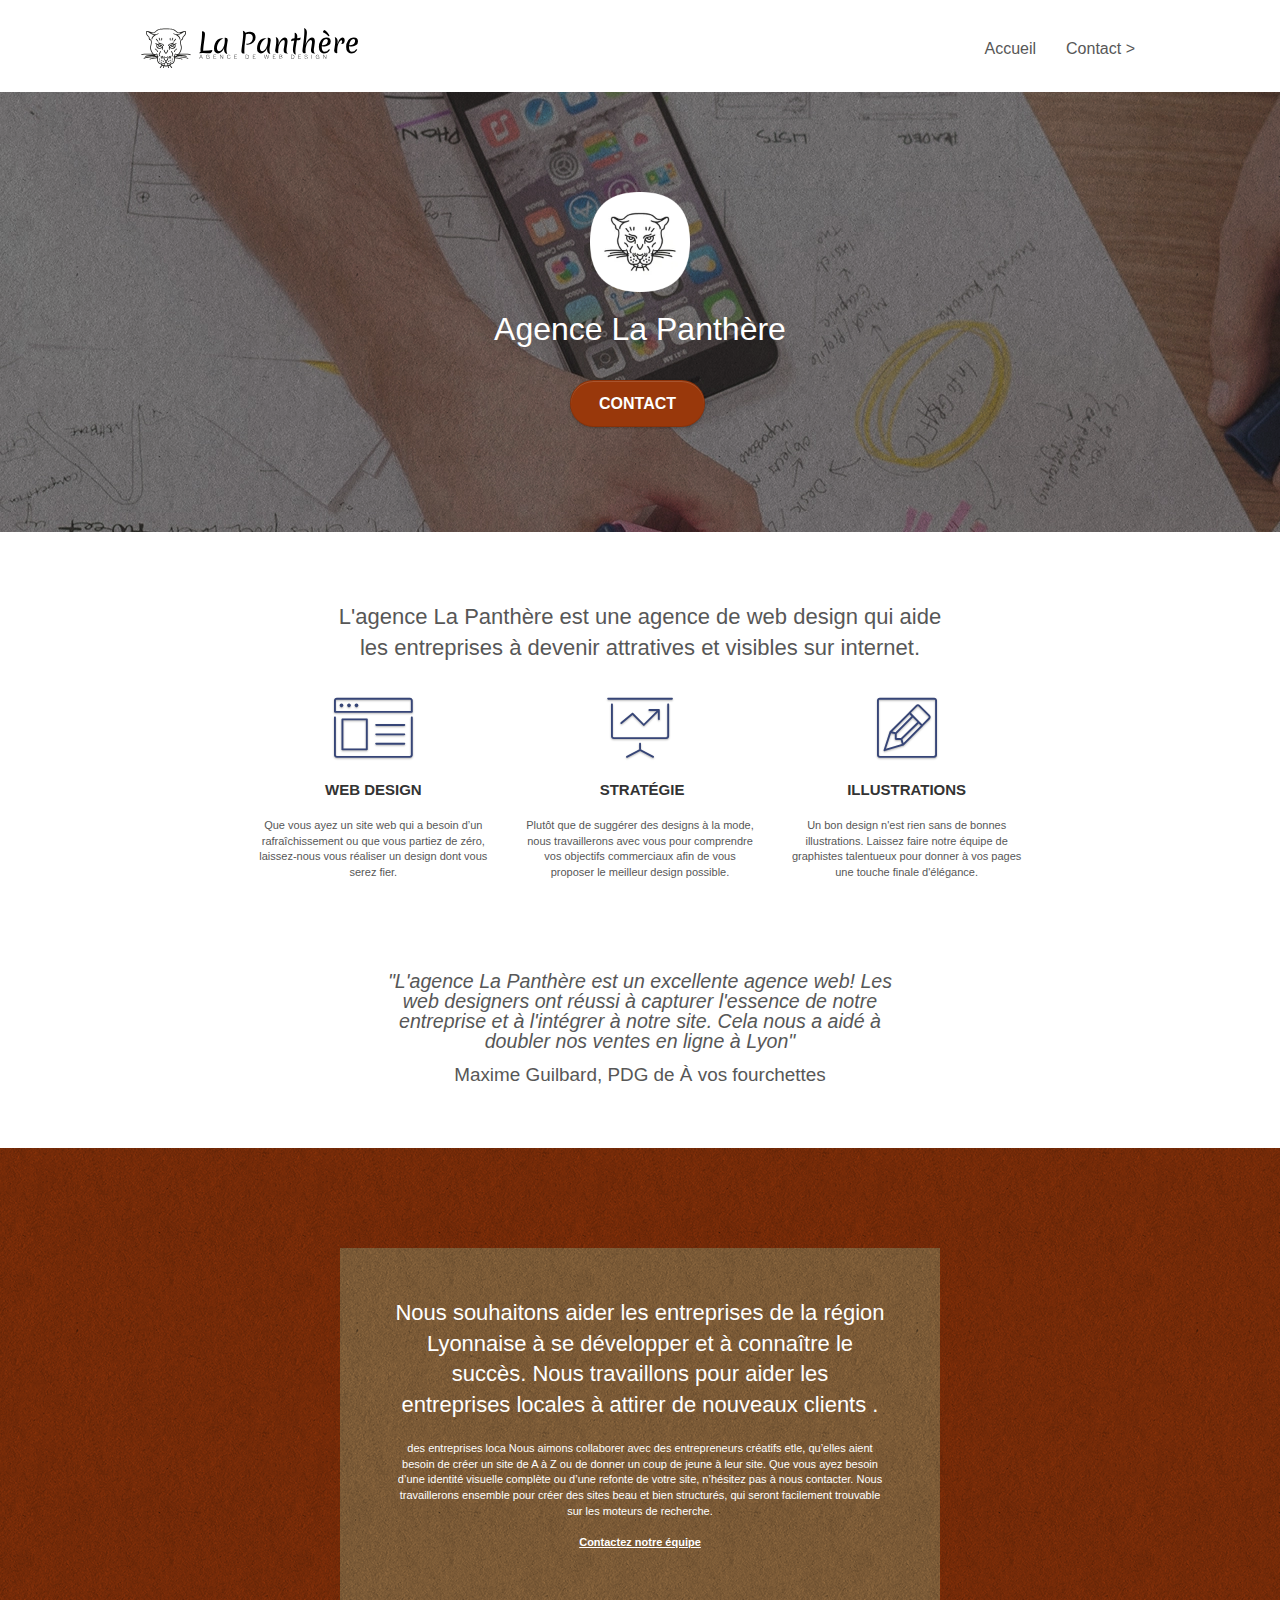
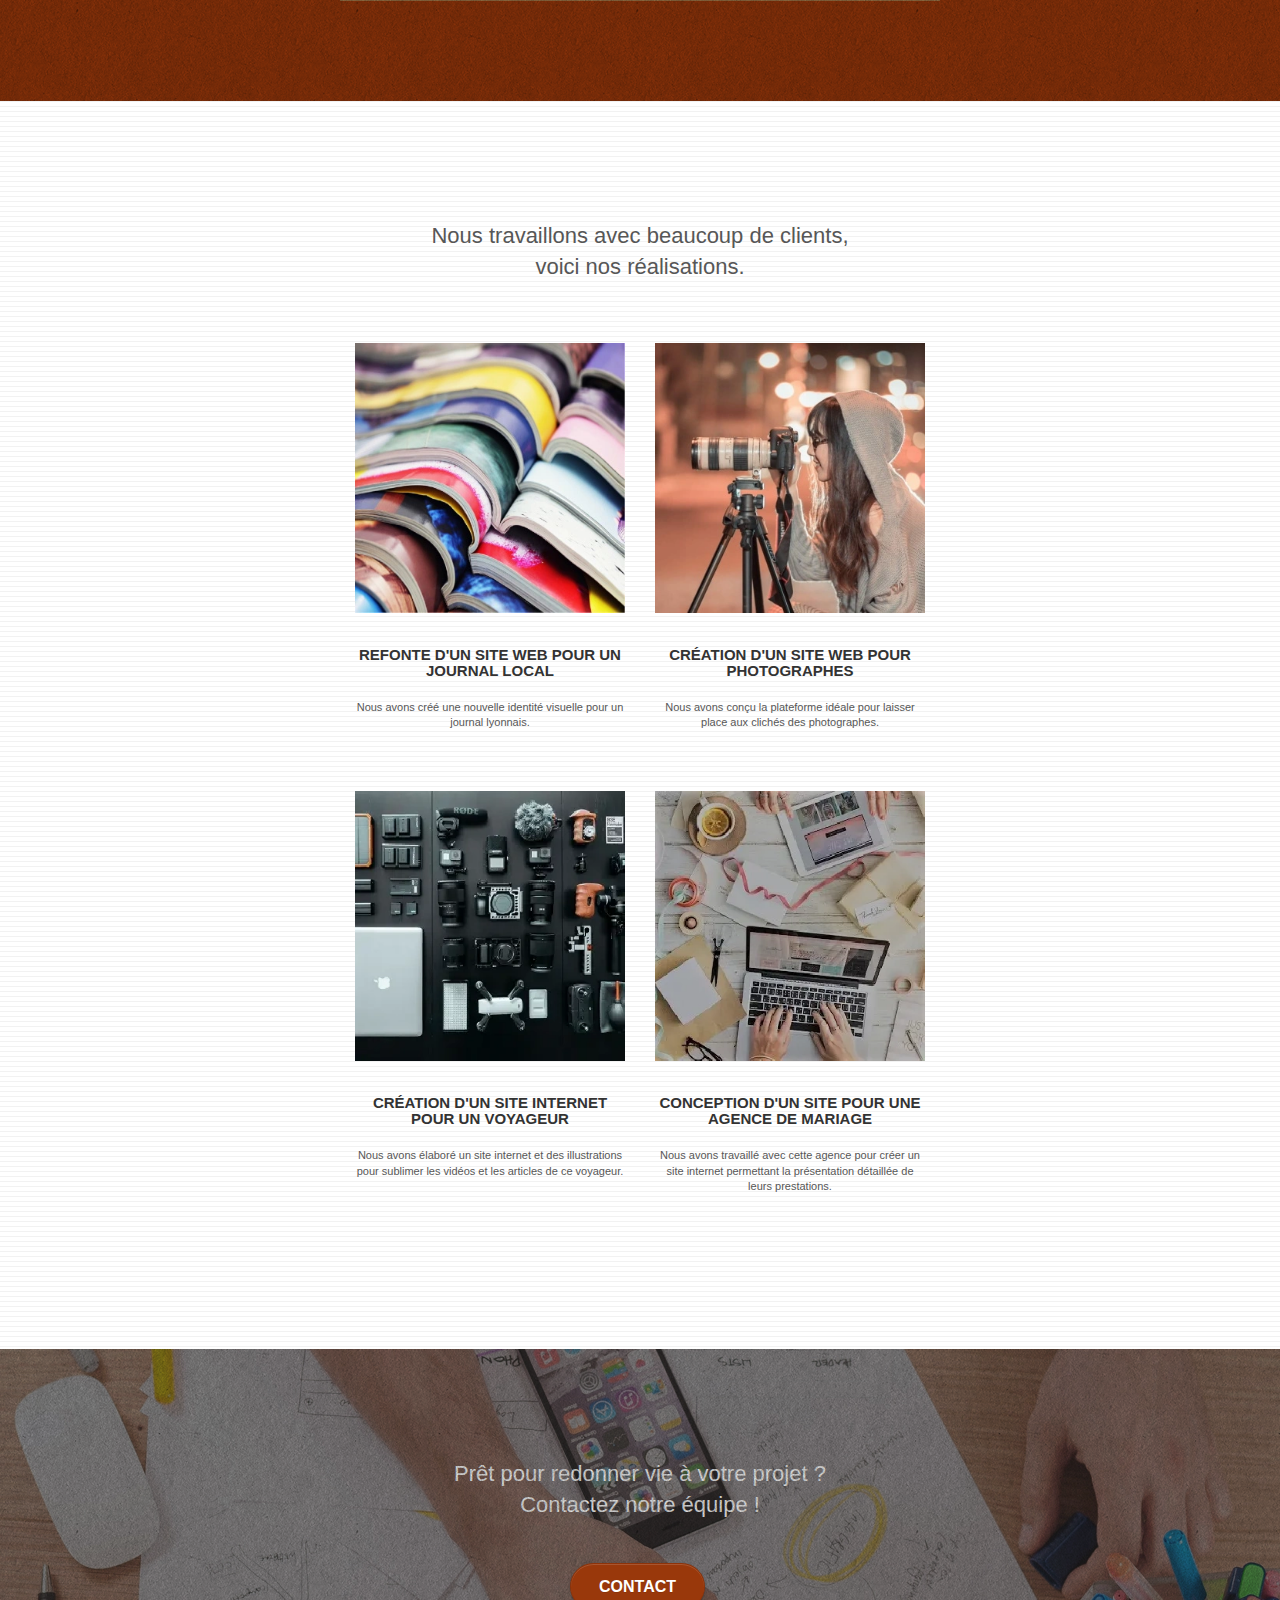
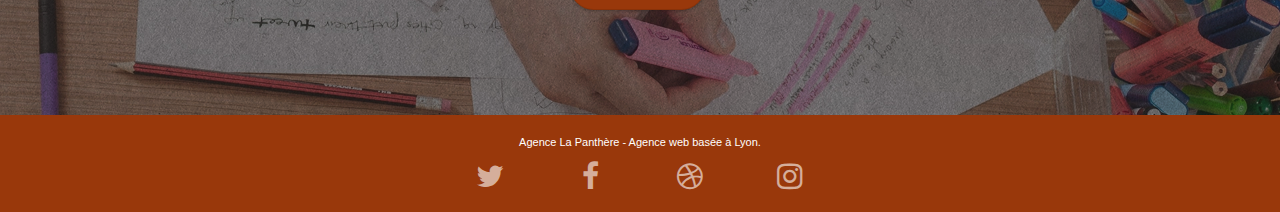
<file: index.html>
<!doctype html>
<html lang="fr">
<head>
    <meta charset="utf-8">
    <meta name="description" content="seo, google, site web, site internet, agence design lyon, agence design, agence design,agence design,agence design,agence design,agence design,agence design,agence design,agence design">
    <meta name="viewport" content="width=device-width, initial-scale=1.0, viewport-fit=cover">
    <link rel="shortcut icon" type="image/png" href="favicon.jpg">
    
	<link rel="stylesheet" type="text/css" href="./css/bootstrap.css">
	<link rel="stylesheet" type="text/css" href="style.min.css">
	<link rel="stylesheet" type="text/css" href="./css/font-awesome.css">
	<link rel="stylesheet" type="text/css" href="./css/et-line.css">
	
    
	<script src="./js/jquery-2.1.0.js" defer></script>
	<script src="./js/blocs.js" defer></script>
	<script src="./js/jquery.touchSwipe.js" defer></script>

    <title>La Panthère - Agence de web design à Lyon</title>

    
<!-- Analytics -->
 
<!-- Analytics END -->
    
</head>
<body>
<!-- Principal conteneur -->
<div class="page-container">
    
<!-- bloc-0 -->
<div class="bloc bgc-white l-bloc " id="bloc-0">
	<div class="container bloc-sm">

		<nav class="navbar row">
			<div class="navbar-header">
				<a class="navbar-brand" href="index.html" aria-label="Logo de l'agence web La Panthère"><img src="img/agence-la-panthere-monochrome.svg" alt="lyon web design logo agence web meilleure agence" height="40" /></a>
				<button id="nav-toggle" type="button" class="ui-navbar-toggle navbar-toggle" data-toggle="collapse" data-target=".navbar-1">
					<span class="sr-only">Toggle navigation</span><span class="icon-bar"></span><span class="icon-bar"></span><span class="icon-bar"></span>
				</button>
			</div>
			<div class="collapse navbar-collapse navbar-1 special-dropdown-nav">
				<ul class="site-navigation nav navbar-nav">
					<li>
						<a class="page-link" href="index.html">Accueil</a>
					</li>
					<li>
					</li>
					<li>
						<a class="page-link" href="page2.html">Contact &gt;</a>
					</li>
				</ul>
			</div>
		</nav>
	</div>
</div>
<!-- bloc-0 END -->

<!-- bloc-1-presentation -->
<div class="bloc bgc-dark-slate-blue bg-banniere d-bloc bg-t-edge bloc-bg-texture texture-paper b-parallax" id="bloc-1-hero">
	<div class="container bloc-lg">
		<div class="row tight-width-whitespace">
			<div class="col-sm-12">
				<img aria-label="Logo de l'agence web La Panthère" src="img/logo.webp" class="center-block image-resize-mode" width="100" alt="Agence La Panthère, agence web lyon, création logo lyon" />
				<h1 class="text-center hero-bloc-text tc-white ">
					Agence La Panthère
				</h1>
				<div class="text-center">
					<a href="page2.html" class="btn btn-lg btn-clean btn-rd cta-hero btn-atomic-tangerine" id="cta-hero">Contact</a>
				</div>
			</div>
		</div>
	</div>
</div>
<!-- bloc-1-presentation END -->

<!-- bloc-2-services -->
<div class="bloc bgc-white l-bloc" id="bloc-2-services">
	<div class="container bloc-md">
		<div class="row">
			<div class="col-sm-12 text-center">
				<h2>L'agence La Panthère est une agence de web design qui aide <br> les entreprises à devenir attratives et visibles sur internet.</h2>
			</div>
		</div>
		<div class="row voffset-lg med-width-whitespace">
			<div class="col-sm-4">
				<div class="text-center">
					<span class="et-icon-browser sm-shadow icon-dark-slate-blue icons icon-lg"></span>
				</div>
				<h3 class="mg-md text-center">
					Web design
				</h3>
				<p class="text-center ">
					Que vous ayez un site web qui a besoin d&rsquo;un rafraîchissement ou que vous partiez de zéro, laissez-nous vous réaliser un design dont vous serez fier.
				</p>
			</div>
			<div class="col-sm-4">
				<div class="text-center">
					<span class="et-icon-presentation sm-shadow icon-dark-slate-blue icons icon-lg"></span>
				</div>
				<h3 class="mg-md text-center">
					&nbsp;Stratégie
				</h3>
				<p class="text-center ">
					Plutôt que de suggérer des designs à la mode, nous travaillerons avec vous pour comprendre vos objectifs commerciaux afin de vous proposer le meilleur design possible.<br>
				</p>
			</div>
			<div class="col-sm-4">
				<div class="text-center">
					<span class="et-icon-edit sm-shadow icon-dark-slate-blue icons icon-lg"></span>
				</div>
				<h3 class="mg-md text-center">
					Illustrations
				</h3>
				<p class="text-center ">
					Un bon design n'est rien sans de bonnes illustrations. Laissez faire notre équipe de graphistes talentueux pour donner à vos pages une touche finale d'élégance.
				</p>
			</div>
		</div>
		<div class="row voffset-lg voffset">
			<div class="col-xs-12 col-md-8 col-md-offset-2 text-center">
				<p class="text-citation">"L'agence La Panthère est un excellente agence web! Les <br>web designers ont réussi à capturer l'essence de notre<br> entreprise et à l'intégrer à notre site. Cela nous a aidé à<br> doubler nos ventes en ligne à Lyon"</p>
				<p class="text-citation-name">Maxime Guilbard, PDG de À vos fourchettes</p>
			</div>
		</div>
	</div>
</div>
<!-- bloc-2-services END -->

<!-- bloc-3-what-i-do -->
<div class="bloc tc-white bgc-atomic-tangerine bg-presentation d-bloc bloc-bg-texture texture-paper b-parallax" id="bloc-3-what-i-do">
	<div class="container bloc-lg">
		<div class="row tight-width-whitespace black-background">
			<div class="col-sm-12">
				<h2 class="mg-md text-center tc-white">
					Nous souhaitons aider les entreprises de la région Lyonnaise à se développer et à connaître le succès. Nous travaillons pour aider les entreprises locales à attirer de nouveaux clients .<br>
				</h2>
				<p class="text-center white"> des entreprises loca
					Nous aimons collaborer avec des entrepreneurs créatifs etle, qu’elles aient besoin de créer un site de A à Z ou de donner un coup de jeune à leur site. Que vous ayez besoin d’une identité visuelle complète ou d’une refonte de votre site, n’hésitez pas à nous contacter. Nous travaillerons ensemble pour créer des sites beau et bien structurés, qui seront facilement trouvable sur les moteurs de recherche. <br><br><a class="ltc-white bold-link" href="page2.html">Contactez notre équipe</a><br>
				</p>
			</div>
		</div>
	</div>
</div>
<!-- bloc-3-what-i-do END -->

<!-- bloc-4-portfolio -->
<div class="bloc bgc-white bg-lines-h2-bg bg-repeat l-bloc" id="bloc-4-portfolio">
	<div class="container bloc-lg">
		<div class="row">
			<div class="col-sm-12 text-center">
				<h2>Nous travaillons avec beaucoup de clients,<br>voici nos réalisations.</h2>
			</div>
		</div>
		<div class="row tight-width-whitespace portfolio-row">
			<div class="col-sm-6">
				<a href="#" data-lightbox="img/1.webp" data-gallery-id="gallery-1" data-caption="Refonte d'un site web pour un journal local" data-frame="snapshot-lb"><img src="img/1.webp" alt="lyon web design logo agence web meilleure agence et refonte site web journal" class="img-responsive portfolio-thumb" /></a>
				<h3 class="mg-md text-center">
					Refonte d'un site web pour un journal local
				</h3>
				<p class="text-center">
					Nous avons créé une nouvelle identité visuelle pour un journal lyonnais.
				</p>
			</div>
			<div class="col-sm-6">
				<a href="#" data-lightbox="img/2.webp" data-gallery-id="gallery-1" data-caption="Création d'un site web pour photographes" data-frame="snapshot-lb"><img src="img/2.webp" class="img-responsive portfolio-thumb" alt="lyon web design logo agence web meilleure agence, Création d'un site web pour photographes" /></a>
				<h3 class="mg-md text-center">
					Création d'un site web pour photographes
				</h3>
				<p class="text-center">
					Nous avons conçu la plateforme idéale pour laisser place aux clichés des photographes.
				</p>
			</div>
		</div>
		<div class="row tight-width-whitespace portfolio-row">
			<div class="col-sm-6">
				<a href="#" data-lightbox="img/3.webp" data-gallery-id="gallery-1" data-caption="Création d'un site internet pour un voyageur" data-frame="snapshot-lb"><img src="img/3.webp" class="img-responsive portfolio-thumb" alt="lyon web design logo agence web meilleure agence, Création d'un site web pour voyageur"/></a>
				<h3 class="mg-md text-center">
					Création d'un site internet pour un voyageur
				</h3>
				<p class="text-center">
					Nous avons élaboré un site internet et des illustrations pour sublimer les vidéos et les articles de ce voyageur.
				</p>
			</div>
			<div class="col-sm-6">
				<a href="#" data-lightbox="img/4.webp" data-gallery-id="gallery-1" data-caption="Conception d'un site pour une agence de mariage" data-frame="snapshot-lb"><img src="img/4.webp" class="img-responsive portfolio-thumb" alt="lyon web design logo agence web meilleure agence, Création d'un site web pour agence de mariage" /></a>
				<h3 class="mg-md text-center">
					Conception d'un site pour une agence de mariage
				</h3>
				<p class="text-center">
					Nous avons travaillé avec cette agence pour créer un site internet permettant la présentation détaillée de leurs prestations.
				</p>
			</div>
		</div>
	</div>
</div>
<!-- bloc-4-portfolio END -->

<!-- bloc-5-cta -->
<div class="bloc bgc-dark-slate-blue bg-banniere d-bloc bloc-bg-texture texture-paper" id="bloc-5-cta">
	<div class="container bloc-lg">
		<div class="row">
			<h2 class="mg-md text-center tc-white">
				Prêt pour redonner vie à votre projet ?<br>Contactez notre équipe !
			</h2>
			<div class="col-sm-12 text-center">
				<a href="page2.html" class="btn btn-atomic-tangerine btn-clean btn-rd btn-lg cta-hero">Contact</a>
			</div>
		</div>
	</div>
</div>
<!-- bloc-5-cta END -->

<!-- Footer - bloc-8 -->
<footer>
	<div class="bloc bgc-atomic-tangerine d-bloc" id="bloc-8">
		<div class="container bloc-sm">
			<div class="row">
				<div class="col-sm-12">
					<p class="text-center white">
						Agence La Panthère - Agence web basée à Lyon.<br>
					</p>
					<div class="row row-no-gutters social">
						<div class="col-sm-3">
							<div class="text-center">
								<a class="social" href="https://twitter.com/" aria-label="Twitter"><span class="fa fa-twitter icon-md"></span></a>
							</div>
						</div>
						<div class="col-sm-3">
							<div class="text-center">
								<a class="social" href="https://www.facebook.com/" aria-label="Facebook"><span class="fa fa-facebook icon-md"></span></a>
							</div>
						</div>
						<div class="col-sm-3">
							<div class="text-center">
								<a class="social" href="https://dribbble.com/" aria-label="Dribbble"><span class="fa fa-dribbble icon-md"></span></a>
							</div>
						</div>
						<div class="col-sm-3">
							<div class="text-center">
								<a class="social" href="https://www.instagram.com/" aria-label="Instagram"><span class="fa fa-instagram icon-md"></span></a>
							</div>
						</div>
					</div>
				</div>
			</div>
		</div>
	</div>
</footer>
<!-- Footer - bloc-8 END -->

</div>
<!-- Principal conteneur END -->
    

</body>
</html>
</file>
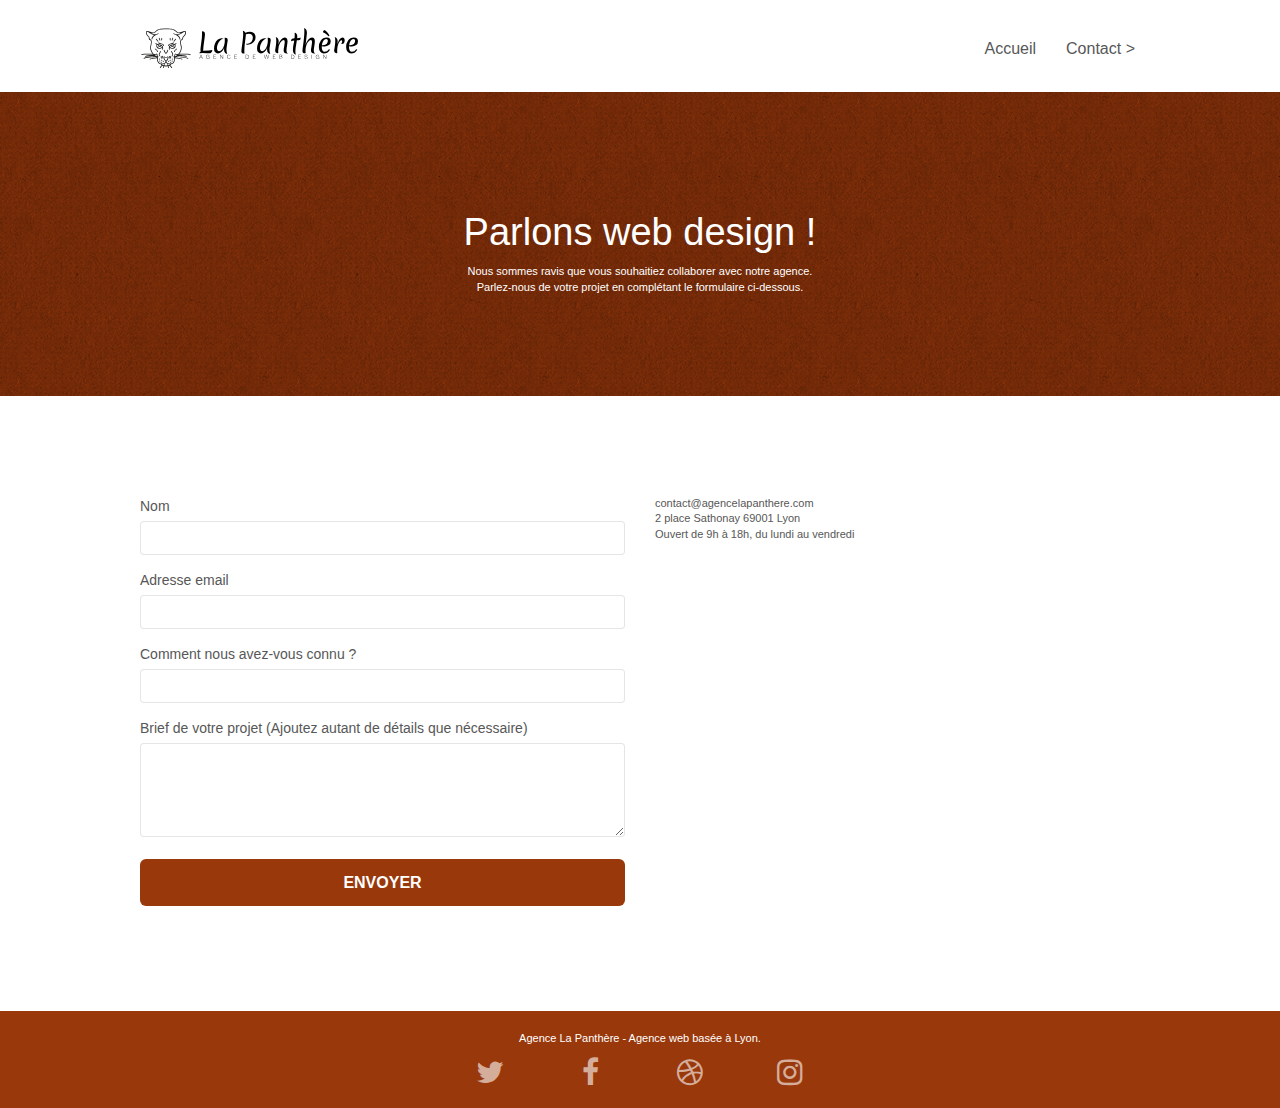
<file: page2.html>
<!doctype html>
<html lang="fr">
	<head>
		<meta charset="utf-8">
		<meta name="description" content="seo, google, site web, site internet, agence design lyon, agence design, agence design,agence design,agence design,agence design,agence design,agence design,agence design,agence design">
		<meta name="viewport" content="width=device-width, initial-scale=1.0, viewport-fit=cover">
		<link rel="shortcut icon" type="image/png" href="favicon.jpg">
		
		<link rel="stylesheet" type="text/css" href="./css/bootstrap.css">
		<link rel="stylesheet" type="text/css" href="style.min.css">
		<link rel="stylesheet" type="text/css" href="./css/font-awesome.css">
		<link rel="stylesheet" type="text/css" href="./css/et-line.css">
		
		
		<script src="./js/jquery-2.1.0.js" defer></script>
		<script src="./js/blocs.js" defer></script>
		<script src="./js/jquery.touchSwipe.js" defer></script>
	
		<title>La Panthère - Agence de web design à Lyon</title>
	
		
	<!-- Analytics -->
	 
	<!-- Analytics END -->
		
	</head>
<body>
<!-- Principal conteneur -->
<div class="page-container">
    
<!-- bloc-0 -->
<div class="bloc bgc-white l-bloc " id="bloc-0">
	<div class="container bloc-sm">
		<nav class="navbar row">
			<div class="navbar-header">
				<a class="navbar-brand" href="index.html"><img src="img/agence-la-panthere-monochrome.svg" alt="atlanta web design logo" height="40" /></a>
				<button id="nav-toggle" type="button" class="ui-navbar-toggle navbar-toggle" data-toggle="collapse" data-target=".navbar-1">
					<span class="sr-only">Toggle navigation</span><span class="icon-bar"></span><span class="icon-bar"></span><span class="icon-bar"></span>
				</button>
			</div>
			<div class="collapse navbar-collapse navbar-1 special-dropdown-nav">
				<ul class="site-navigation nav navbar-nav">
					<li>
						<a class="page-link" href="index.html">Accueil</a>
					</li>
					<li>
					</li>
					<li>
						<a class="page-link" href="page2.html">Contact &gt;</a>
					</li>
				</ul>
			</div>
		</nav>
	</div>
</div>
<!-- bloc-0 END -->

<!-- bloc-6 -->
<div class="bloc bg-dots-bg bg-repeat bgc-atomic-tangerine d-bloc bloc-bg-texture texture-paper" id="bloc-6">
	<div class="container bloc-lg">
		<div class="row">
			<div class="col-sm-12">
				<h1 class="text-center hero-bloc-text tc-white">
					Parlons web design !
				</h1>
				<p class="text-center mg-lg tc-white tight-width-whitespace">
					Nous sommes ravis que vous souhaitiez collaborer avec notre agence.<br>
					Parlez-nous de votre projet en complétant le formulaire ci-dessous.
				</p>
			</div>
		</div>
	</div>
</div>
<!-- bloc-6 END -->

<!-- bloc-7 -->
<div class="bloc bgc-white l-bloc" id="bloc-7">
	<div class="container bloc-lg">
		<div class="row">
			<div class="col-sm-6">
				<form id="form_1" novalidate data-success-msg="Your message has been sent." data-fail-msg="Sorry it seems that our mail server is not responding, Sorry for the inconvenience!">
					<div class="form-group">
						<label>
							Nom
						</label>
						<input aria-label="Indiquez votre nom ici" id="name" class="form-control" required />
					</div>
					<div class="form-group">
						<label>
							Adresse email
						</label>
						<input aria-label="Indiquez votre adresse email ici" id="email" class="form-control" type="email" required />
					</div>
					<div class="form-group">
						<label>
							Comment nous avez-vous connu ?
						</label>
						<input aria-label="Indiquez ici la manière dont vous avez connu notre agence" class="form-control" type="email" required id="input_504" />
					</div>
					<div class="form-group">
						<label>
							Brief de votre projet (Ajoutez autant de détails que nécessaire)<br>
						</label><textarea aria-label="Décrivez ici votre projet" id="message" class="form-control" rows="4" cols="50" required></textarea>
					</div> 
					<button class="bloc-button btn btn-lg btn-block cta-hero btn-atomic-tangerine" type="submit">
						Envoyer
					</button>
				</form>
			</div>
			<div class="col-sm-6">
				<p>
					contact@agencelapanthere.com<br>2 place Sathonay 69001 Lyon<br>Ouvert de 9h à 18h, du lundi au vendredi<br>
				</p>
			</div>
		</div>
	</div>
</div>
<!-- bloc-7 END -->

<!-- ScrollToTop Button -->
<a class="bloc-button btn btn-d scrollToTop" onclick="scrollToTarget('1')"><span class="fa fa-chevron-up"></span></a>
<!-- ScrollToTop Button END-->


<!-- Footer - bloc-8 -->
<div class="bloc bgc-atomic-tangerine d-bloc" id="bloc-8">
	<div class="container bloc-sm">
		<div class="row">
			<div class="col-sm-12">
				<p class="text-center white">
					Agence La Panthère - Agence web basée à Lyon.<br>
				</p>
				<div class="row row-no-gutters social">
					<div class="col-sm-3">
						<div class="text-center">
							<a class="social" href="https://twitter.com/" aria-label="Twitter"><span class="fa fa-twitter icon-md"></span></a>
						</div>
					</div>
					<div class="col-sm-3">
						<div class="text-center">
							<a class="social" href="https://www.facebook.com/" aria-label="Facebook"><span class="fa fa-facebook icon-md"></span></a>
						</div>
					</div>
					<div class="col-sm-3">
						<div class="text-center">
							<a class="social" href="https://dribbble.com/" aria-label="Dribbble"><span class="fa fa-dribbble icon-md"></span></a>
						</div>
					</div>
					<div class="col-sm-3">
						<div class="text-center">
							<a class="social" href="https://www.instagram.com/" aria-label="Instagram"><span class="fa fa-instagram icon-md"></span></a>
						</div>
					</div>
				</div>
			</div>
		</div>
	</div>
</div>
<!-- Footer - bloc-8 END -->

</div>
<!-- Principal conteneur END -->
    

</body>
</html>
</file>
<file: css/et-line.css>
@font-face {
    font-family: et-line;
    src: url(../fonts/et-line.eot);
    src: url(../fonts/et-line.eot?#iefix) format('embedded-opentype'), url(../fonts/et-line.woff) format('woff'), url(../fonts/et-line.ttf) format('truetype'), url(../fonts/et-line.svg#et-line) format('svg');
    font-weight: 400;
    font-style: normal
}

.et-icon-adjustments,
.et-icon-alarmclock,
.et-icon-anchor,
.et-icon-aperture,
.et-icon-attachment,
.et-icon-bargraph,
.et-icon-basket,
.et-icon-beaker,
.et-icon-bike,
.et-icon-book-open,
.et-icon-briefcase,
.et-icon-browser,
.et-icon-calendar,
.et-icon-camera,
.et-icon-caution,
.et-icon-chat,
.et-icon-circle-compass,
.et-icon-clipboard,
.et-icon-clock,
.et-icon-cloud,
.et-icon-compass,
.et-icon-desktop,
.et-icon-dial,
.et-icon-document,
.et-icon-documents,
.et-icon-download,
.et-icon-dribbble,
.et-icon-edit,
.et-icon-envelope,
.et-icon-expand,
.et-icon-facebook,
.et-icon-flag,
.et-icon-focus,
.et-icon-gears,
.et-icon-genius,
.et-icon-gift,
.et-icon-global,
.et-icon-globe,
.et-icon-googleplus,
.et-icon-grid,
.et-icon-happy,
.et-icon-hazardous,
.et-icon-heart,
.et-icon-hotairballoon,
.et-icon-hourglass,
.et-icon-key,
.et-icon-laptop,
.et-icon-layers,
.et-icon-lifesaver,
.et-icon-lightbulb,
.et-icon-linegraph,
.et-icon-linkedin,
.et-icon-lock,
.et-icon-magnifying-glass,
.et-icon-map,
.et-icon-map-pin,
.et-icon-megaphone,
.et-icon-mic,
.et-icon-mobile,
.et-icon-newspaper,
.et-icon-notebook,
.et-icon-paintbrush,
.et-icon-paperclip,
.et-icon-pencil,
.et-icon-phone,
.et-icon-picture,
.et-icon-pictures,
.et-icon-piechart,
.et-icon-presentation,
.et-icon-pricetags,
.et-icon-printer,
.et-icon-profile-female,
.et-icon-profile-male,
.et-icon-puzzle,
.et-icon-quote,
.et-icon-recycle,
.et-icon-refresh,
.et-icon-ribbon,
.et-icon-rss,
.et-icon-sad,
.et-icon-scissors,
.et-icon-scope,
.et-icon-search,
.et-icon-shield,
.et-icon-speedometer,
.et-icon-strategy,
.et-icon-streetsign,
.et-icon-tablet,
.et-icon-target,
.et-icon-telescope,
.et-icon-toolbox,
.et-icon-tools,
.et-icon-tools-2,
.et-icon-trophy,
.et-icon-tumblr,
.et-icon-twitter,
.et-icon-upload,
.et-icon-video,
.et-icon-wallet,
.et-icon-wine {
    font-family: et-line;
    speak: none;
    font-style: normal;
    font-weight: 400;
    font-variant: normal;
    text-transform: none;
    line-height: 1;
    -webkit-font-smoothing: antialiased;
    -moz-osx-font-smoothing: grayscale;
    display: inline-block
}

.et-icon-mobile:before {
    content: "\e000"
}

.et-icon-laptop:before {
    content: "\e001"
}

.et-icon-desktop:before {
    content: "\e002"
}

.et-icon-tablet:before {
    content: "\e003"
}

.et-icon-phone:before {
    content: "\e004"
}

.et-icon-document:before {
    content: "\e005"
}

.et-icon-documents:before {
    content: "\e006"
}

.et-icon-search:before {
    content: "\e007"
}

.et-icon-clipboard:before {
    content: "\e008"
}

.et-icon-newspaper:before {
    content: "\e009"
}

.et-icon-notebook:before {
    content: "\e00a"
}

.et-icon-book-open:before {
    content: "\e00b"
}

.et-icon-browser:before {
    content: "\e00c"
}

.et-icon-calendar:before {
    content: "\e00d"
}

.et-icon-presentation:before {
    content: "\e00e"
}

.et-icon-picture:before {
    content: "\e00f"
}

.et-icon-pictures:before {
    content: "\e010"
}

.et-icon-video:before {
    content: "\e011"
}

.et-icon-camera:before {
    content: "\e012"
}

.et-icon-printer:before {
    content: "\e013"
}

.et-icon-toolbox:before {
    content: "\e014"
}

.et-icon-briefcase:before {
    content: "\e015"
}

.et-icon-wallet:before {
    content: "\e016"
}

.et-icon-gift:before {
    content: "\e017"
}

.et-icon-bargraph:before {
    content: "\e018"
}

.et-icon-grid:before {
    content: "\e019"
}

.et-icon-expand:before {
    content: "\e01a"
}

.et-icon-focus:before {
    content: "\e01b"
}

.et-icon-edit:before {
    content: "\e01c"
}

.et-icon-adjustments:before {
    content: "\e01d"
}

.et-icon-ribbon:before {
    content: "\e01e"
}

.et-icon-hourglass:before {
    content: "\e01f"
}

.et-icon-lock:before {
    content: "\e020"
}

.et-icon-megaphone:before {
    content: "\e021"
}

.et-icon-shield:before {
    content: "\e022"
}

.et-icon-trophy:before {
    content: "\e023"
}

.et-icon-flag:before {
    content: "\e024"
}

.et-icon-map:before {
    content: "\e025"
}

.et-icon-puzzle:before {
    content: "\e026"
}

.et-icon-basket:before {
    content: "\e027"
}

.et-icon-envelope:before {
    content: "\e028"
}

.et-icon-streetsign:before {
    content: "\e029"
}

.et-icon-telescope:before {
    content: "\e02a"
}

.et-icon-gears:before {
    content: "\e02b"
}

.et-icon-key:before {
    content: "\e02c"
}

.et-icon-paperclip:before {
    content: "\e02d"
}

.et-icon-attachment:before {
    content: "\e02e"
}

.et-icon-pricetags:before {
    content: "\e02f"
}

.et-icon-lightbulb:before {
    content: "\e030"
}

.et-icon-layers:before {
    content: "\e031"
}

.et-icon-pencil:before {
    content: "\e032"
}

.et-icon-tools:before {
    content: "\e033"
}

.et-icon-tools-2:before {
    content: "\e034"
}

.et-icon-scissors:before {
    content: "\e035"
}

.et-icon-paintbrush:before {
    content: "\e036"
}

.et-icon-magnifying-glass:before {
    content: "\e037"
}

.et-icon-circle-compass:before {
    content: "\e038"
}

.et-icon-linegraph:before {
    content: "\e039"
}

.et-icon-mic:before {
    content: "\e03a"
}

.et-icon-strategy:before {
    content: "\e03b"
}

.et-icon-beaker:before {
    content: "\e03c"
}

.et-icon-caution:before {
    content: "\e03d"
}

.et-icon-recycle:before {
    content: "\e03e"
}

.et-icon-anchor:before {
    content: "\e03f"
}

.et-icon-profile-male:before {
    content: "\e040"
}

.et-icon-profile-female:before {
    content: "\e041"
}

.et-icon-bike:before {
    content: "\e042"
}

.et-icon-wine:before {
    content: "\e043"
}

.et-icon-hotairballoon:before {
    content: "\e044"
}

.et-icon-globe:before {
    content: "\e045"
}

.et-icon-genius:before {
    content: "\e046"
}

.et-icon-map-pin:before {
    content: "\e047"
}

.et-icon-dial:before {
    content: "\e048"
}

.et-icon-chat:before {
    content: "\e049"
}

.et-icon-heart:before {
    content: "\e04a"
}

.et-icon-cloud:before {
    content: "\e04b"
}

.et-icon-upload:before {
    content: "\e04c"
}

.et-icon-download:before {
    content: "\e04d"
}

.et-icon-target:before {
    content: "\e04e"
}

.et-icon-hazardous:before {
    content: "\e04f"
}

.et-icon-piechart:before {
    content: "\e050"
}

.et-icon-speedometer:before {
    content: "\e051"
}

.et-icon-global:before {
    content: "\e052"
}

.et-icon-compass:before {
    content: "\e053"
}

.et-icon-lifesaver:before {
    content: "\e054"
}

.et-icon-clock:before {
    content: "\e055"
}

.et-icon-aperture:before {
    content: "\e056"
}

.et-icon-quote:before {
    content: "\e057"
}

.et-icon-scope:before {
    content: "\e058"
}

.et-icon-alarmclock:before {
    content: "\e059"
}

.et-icon-refresh:before {
    content: "\e05a"
}

.et-icon-happy:before {
    content: "\e05b"
}

.et-icon-sad:before {
    content: "\e05c"
}

.et-icon-facebook:before {
    content: "\e05d"
}

.et-icon-twitter:before {
    content: "\e05e"
}

.et-icon-googleplus:before {
    content: "\e05f"
}

.et-icon-rss:before {
    content: "\e060"
}

.et-icon-tumblr:before {
    content: "\e061"
}

.et-icon-linkedin:before {
    content: "\e062"
}

.et-icon-dribbble:before {
    content: "\e063"
}
</file>
<file: style.min.css>
body{margin:0;padding:0;background:#fff;overflow-x:hidden;-webkit-font-smoothing:antialiased;-moz-osx-font-smoothing:grayscale}a,button{transition:all .3s ease-in-out;outline:0!important}a:hover{text-decoration:none;cursor:pointer}#page-loading-blocs-notifaction{position:fixed;top:0;bottom:0;width:100%;z-index:100000;background:#fff url(img/pageload-spinner.gif) no-repeat center center}.bloc{width:100%;clear:both;background:50% 50% no-repeat;padding:0 50px;-webkit-background-size:cover;-moz-background-size:cover;-o-background-size:cover;background-size:cover;position:relative}.bloc .container{padding-left:0;padding-right:0}.bloc-lg{padding:100px 50px}.bloc-md{padding:50px}.bloc-sm{padding:20px 50px}.bg-b-edge,.bg-bl-edge,.bg-br-edge,.bg-center,.bg-l-edge,.bg-r-edge,.bg-repeat,.bg-t-edge,.bg-tl-edge,.bg-tr-edge{-webkit-background-size:auto!important;-moz-background-size:auto!important;-o-background-size:auto!important;background-size:auto!important}.bg-repeat{background:repeat}.bg-t-edge{background:top no-repeat}.bloc-bg-texture::before{content:"";background-size:2px 2px;position:absolute;top:0;bottom:0;left:0;right:0}.texture-paper::before{background:url(img/texture-paper.webp);background-size:280px 280px}.b-parallax{background-attachment:fixed}.d-bloc{color:rgba(255,255,255,.7)}.d-bloc button:hover{color:rgba(255,255,255,.9)}.d-bloc .icon-round,.d-bloc .icon-rounded,.d-bloc .icon-semi-rounded-a,.d-bloc .icon-semi-rounded-b,.d-bloc .icon-square{border-color:rgba(255,255,255,.9)}.d-bloc .divider-h span{border-color:rgba(255,255,255,.2)}.d-bloc .a-btn,.d-bloc .navbar a,.d-bloc .navbar-brand,.d-bloc a .icon-lg,.d-bloc a .icon-md,.d-bloc a .icon-sm,.d-bloc a .icon-xl,.d-bloc h1 a,.d-bloc h2 a,.d-bloc h3 a,.d-bloc h4 a,.d-bloc h5 a,.d-bloc h6 a,.d-bloc p a{color:rgba(255,255,255,.6)}.d-bloc .a-btn:hover,.d-bloc .navbar a:hover,.d-bloc .navbar-brand:hover,.d-bloc a:hover .icon-lg,.d-bloc a:hover .icon-md,.d-bloc a:hover .icon-sm,.d-bloc a:hover .icon-xl,.d-bloc h1 a:hover,.d-bloc h2 a:hover,.d-bloc h3 a:hover,.d-bloc h4 a:hover,.d-bloc h5 a:hover,.d-bloc h6 a:hover,.d-bloc p a:hover{color:rgba(255,255,255,1)}.d-bloc .navbar-toggle .icon-bar{background:rgba(255,255,255,1)}.d-bloc .btn-wire,.d-bloc .btn-wire:hover{color:rgba(255,255,255,1);border-color:rgba(255,255,255,1)}.d-bloc .panel{color:rgba(0,0,0,.5)}.d-bloc .panel button:hover{color:rgba(0,0,0,.7)}.d-bloc .panel icon{border-color:rgba(0,0,0,.7)}.d-bloc .panel .divider-h span{border-color:rgba(0,0,0,.1)}.d-bloc .panel .a-btn{color:rgba(0,0,0,.6)}.d-bloc .panel .a-btn:hover{color:rgba(0,0,0,1)}.d-bloc .panel .btn-wire,.d-bloc .panel .btn-wire:hover{color:rgba(0,0,0,.7);border-color:rgba(0,0,0,.3)}.d-bloc .panel,.l-bloc{color:rgba(0,0,0,.5)}.d-bloc .panel button:hover,.l-bloc button:hover{color:rgba(0,0,0,.7)}.l-bloc .icon-round,.l-bloc .icon-rounded,.l-bloc .icon-semi-rounded-a,.l-bloc .icon-semi-rounded-b,.l-bloc .icon-square{border-color:rgba(0,0,0,.7)}.d-bloc .panel .divider-h span,.l-bloc .divider-h span{border-color:rgba(0,0,0,.1)}.d-bloc .panel .a-btn,.l-bloc .a-btn,.l-bloc .navbar a,.l-bloc .navbar-brand,.l-bloc a .icon-lg,.l-bloc a .icon-md,.l-bloc a .icon-sm,.l-bloc a .icon-xl,.l-bloc h1 a,.l-bloc h2 a,.l-bloc h3 a,.l-bloc h4 a,.l-bloc h5 a,.l-bloc h6 a,.l-bloc p a{color:rgba(0,0,0,.6)}.d-bloc .panel .a-btn:hover,.l-bloc .a-btn:hover,.l-bloc .navbar a:hover,.l-bloc .navbar-brand:hover,.l-bloc a:hover .icon-lg,.l-bloc a:hover .icon-md,.l-bloc a:hover .icon-sm,.l-bloc a:hover .icon-xl,.l-bloc h1 a:hover,.l-bloc h2 a:hover,.l-bloc h3 a:hover,.l-bloc h4 a:hover,.l-bloc h5 a:hover,.l-bloc h6 a:hover,.l-bloc p a:hover{color:rgba(0,0,0,1)}.l-bloc .navbar-toggle .icon-bar{color:rgba(0,0,0,.6)}.d-bloc .panel .btn-wire,.d-bloc .panel .btn-wire:hover,.l-bloc .btn-wire,.l-bloc .btn-wire:hover{color:rgba(0,0,0,.7);border-color:rgba(0,0,0,.3)}.voffset{margin-top:30px}.voffset-lg{margin-top:80px}.row-no-gutters{margin-right:0;margin-left:0}.row.row-no-gutters>[class*=" col-"],.row.row-no-gutters>[class^=col-]{padding-right:0;padding-left:0}#bloc-1-hero h1{font-size:32px}.navbar{margin-bottom:0;z-index:1}.navbar-brand{height:auto;padding:3px 15px;font-size:25px;font-weight:400;font-weight:600;line-height:44px}.navbar-brand img{max-height:200px;margin:0 5px 0 0;display:inline}.navbar-brand img[src$=svg]{min-width:100px}.nav-center .navbar-brand img{margin:0}.navbar .nav{padding-top:2px;margin-right:-16px;float:right;z-index:1}.nav>li{float:left;margin-top:4px;font-size:16px}.navbar-nav .open .dropdown-menu>li>a{text-align:inherit}.nav>li a:focus,.nav>li a:hover{background:0 0}.navbar-toggle{margin:10px 10px 0 0;border:0}.navbar-toggle:hover{background:0 0!important}.navbar-toggle .icon-bar{background-color:rgba(0,0,0,.5);width:26px}.nav-invert .navbar .nav{float:left}.nav-invert .navbar-brand,.nav-invert .navbar-header{float:right;position:relative;z-index:2}@media (min-width:768px){.site-navigation{position:absolute;top:50%;right:20px;transform:translate(0,-50%);-webkit-transform:translateY(-50%)}.nav>li .dropdown-menu a,.nav>li .dropdown-menu a:hover{color:#484848}.nav-invert .site-navigation{left:0;right:0}.nav-center{text-align:center}.nav-center .navbar-header{width:100%}.nav-center .nav>li,.nav-center .navbar-brand,.nav-center .navbar-header{float:none;display:inline-block}.nav-center .site-navigation{position:relative;width:100%;right:0;margin-right:0;margin-top:20px}.nav-center.mini-nav .navbar-toggle{float:none;margin:10px auto 0}}.nav>li>.dropdown a{background:0 0!important;display:block;padding:14px 15px}nav .caret{margin:0 5px}.dropdown-menu .dropdown-menu{top:-8px;left:100%}.dropdown-menu .dropmenu-flow-right{top:100%;left:0;margin-left:-1px;border-top-left-radius:0;border-top-right-radius:0}.dropdown-menu .dropdown span{border:4px solid #000;border-top-color:transparent;border-right-color:transparent;border-bottom-color:transparent;margin:6px -5px 0 0!important;float:right}.mg-md{margin-top:10px;margin-bottom:20px}.mg-lg{margin-top:10px;margin-bottom:40px}.btn{margin:0 5px 5px 0}.btn.pull-right{margin:0 0 5px 5px}.btn-d,.btn-d:focus,.btn-d:hover{color:#fff;background:rgba(0,0,0,.3)}button{outline:0!important}.btn-rd{border-radius:40px}.btn-clean{border:1px solid rgba(0,0,0,.08);border-bottom-color:rgba(0,0,0,.1);text-shadow:0 1px 0 rgba(0,0,1,.1);box-shadow:0 1px 3px rgba(0,0,1,.25),inset 0 1px 0 0 rgba(255,255,255,.15)}.icon-md{font-size:30px!important}.icon-lg{font-size:60px!important}.sm-shadow{text-shadow:0 1px 2px rgba(0,0,0,.3)}.panel-sq,.panel-sq .panel-footer,.panel-sq .panel-heading{border-radius:0}.panel-rd{border-radius:30px}.panel-rd .panel-heading{border-radius:29px 29px 0 0}.panel-rd .panel-footer{border-radius:0 0 29px 29px}.form-control{border-color:rgba(0,0,0,.1);box-shadow:none}.scrollToTop{width:40px;height:40px;position:fixed;bottom:20px;right:20px;opacity:0;z-index:500;transition:all .3s ease-in-out}.scrollToTop span{margin-top:6px}.showScrollTop{font-size:14px;opacity:1}a[data-lightbox]{position:relative;display:block;text-align:center}a[data-lightbox]:hover::before{content:"+";font-family:HelveticaNeue-Light,"Helvetica Neue Light","Helvetica Neue",Helvetica,Arial;font-size:32px;width:50px;height:50px;margin-left:110px;border-radius:50%;background:rgba(0,0,0,.6);color:#fff;font-weight:100;z-index:1;position:absolute;top:50%;transform:translateY(-50%);-webkit-transform:translateY(-50%)}a[data-lightbox]:hover img{opacity:.6;-webkit-animation-fill-mode:none;animation-fill-mode:none}#lightbox-modal{display:flex;align-items:center}#lightbox-modal .modal-dialog{width:90%;max-width:900px;margin:0 auto 0}#lightbox-modal .modal-dialog img{max-height:90vh;margin:0 auto}.lightbox-caption{padding:20px;color:#fff;background:rgba(0,0,0,.5);position:absolute;left:15px;right:15px;bottom:5px}.close-lightbox{color:#fff;font-size:30px;position:absolute;top:20px;right:20px;z-index:20;background:rgba(0,0,0,.5);border:none;line-height:30px;padding:0 9px 5px;opacity:.3}.close-lightbox:hover,.next-lightbox:hover,.prev-lightbox:hover{opacity:1;color:#fff}.next-lightbox,.prev-lightbox{font-size:20px;color:rgba(255,255,255,.9);background:rgba(0,0,0,.5);transition:all .2s ease-in-out;position:absolute;top:45%;z-index:1;opacity:.4}.next-lightbox{padding:6px 8px 1px 13px;right:25px}.prev-lightbox{padding:6px 13px 1px 10px;left:25px}.snapshot-lb .modal-body{padding-bottom:45px}.snapshot-lb .lightbox-caption{padding:0;color:rgba(0,0,0,.5);background:0 0}.btn,h1,h2,h3,h4,h5,h6,label,p{font-family:helvetica;font-weight:400;color:#575757!important}.container{max-width:1000px}.hero-bloc-text{font-size:38px}.hero-bloc-text-sub{font-size:36px}.statement-bloc-text{line-height:26px;font-style:italic;font-size:20px;text-align:center;font-weight:lighter;max-width:520px;margin:auto auto auto auto}p{font-size:11px}.tight-width-whitespace{max-width:600px;margin:auto auto auto auto}.h1{font-size:20px;font-family:"Open Sans"}.cta-hero{margin-top:22px;color:#fff!important;text-transform:uppercase;padding:12px 28px 12px 28px;font-size:16px;font-weight:700}.social{max-width:400px;margin:auto auto auto auto}h2{font-size:22px;line-height:1.4em}h3{font-size:15px;text-transform:uppercase;font-weight:700;color:#333!important}.med-width-whitespace{max-width:800px;margin:auto auto auto auto;box-shadow:0 0 0 #000}h1{color:#333!important}h4{color:#333!important}.icons{margin-bottom:14px;margin-top:24px}.white{color:#fff!important}.portfolio-thumb{margin-bottom:24px}.portfolio-row{margin-bottom:44px;margin-top:50px}.avatar{box-shadow:0 4px 9px rgba(0,0,0,.3)}.black-background{background-color:rgba(165,147,99,.7);padding:40px 40px 40px 40px}.bold-link{font-weight:900;text-decoration:underline!important}.bgc-white{background-color:#fff}.bgc-dark-slate-blue{background-color:#364577}.bgc-atomic-tangerine{background-color:#99380b}.tc-white{color:#fff!important}.btn-atomic-tangerine{background:#99380b;color:#fff!important}.btn-atomic-tangerine:hover{background:#c27956!important;color:#fff!important}.ltc-white{color:#fff!important}.ltc-white:hover{color:#ccc!important}.ltc-atomic-tangerine{color:#99380b!important}.ltc-atomic-tangerine:hover{color:#c27956!important}.icon-dark-slate-blue{color:#364577!important;border-color:#364577!important}footer a{color:#fff}.page-link{color:#575757!important}.text-citation{font-size:1.4em;font-style:italic;line-height:20px}.text-citation-name{font-size:1.35em;font-weight:300}.bg-dots-bg{background-image:url(img/dots-bg.webp)}.bg-lines-h2-bg{background-image:url(img/lines-h2-bg.webp)}.bg-banniere{background-image:url(img/agence-la-panthere.webp)}.bg-presentation{background-image:url(img/image-de-presentation.webp)}@media (max-width:1024px){.bloc{padding-left:20px;padding-right:20px}.bloc-tile-2.full-width-bloc .container,.bloc-tile-3.full-width-bloc .container,.bloc-tile-4.full-width-bloc .container,.bloc.full-width-bloc{padding-left:0;padding-right:0}}@media (max-width:992px) and (min-width:768px){.navbar .nav{max-width:80%}.nav-center.navbar .nav{max-width:100%}}@media only screen and (min-width:768px) and (max-width:1024px) and (orientation:landscape){.b-parallax{background-attachment:scroll}}@media only screen and (min-width:1024px) and (max-width:1366px) and (-webkit-min-device-pixel-ratio:1.5){.b-parallax{background-attachment:scroll}}@media (max-width:991px){.container{width:100%}.b-parallax{background-attachment:scroll}#hero-bloc,.page-container{overflow-x:hidden;position:relative}.bloc-group,.bloc-group .bloc{display:block;width:100%}.bloc-fill-screen .fill-bloc-bottom-edge,.bloc-fill-screen .fill-bloc-top-edge{padding:0 20px}}@media (max-width:767px){.page-container{overflow-x:hidden;position:relative}#disqus_thread,h1,h2,h3,h4,h5,h6,p{padding-left:10px!important;padding-right:10px!important}.b-parallax{background-attachment:scroll}.navbar .nav{padding-top:0;border-top:1px solid rgba(0,0,0,.2);float:none!important}.navbar.row{margin-left:0;margin-right:0}.site-navigation{position:inherit;transform:none;-webkit-transform:none;-ms-transform:none}.nav>li{margin-top:0;border-bottom:1px solid rgba(0,0,0,.1);background:rgba(0,0,0,.05);text-align:left;padding-left:15px;width:100%}.nav>li:hover{background:rgba(0,0,0,.08)}.dropdown .dropdown a .caret{float:none;margin:5px 0 0 10px!important;border:4px solid #000;border-bottom-color:transparent;border-right-color:transparent;border-left-color:transparent}#hero-bloc .navbar .nav{background:rgba(0,0,0,.8)}#hero-bloc .navbar .nav a{color:rgba(255,255,255,.6)}.hero{padding:50px 0}.hero-nav{left:-1px;right:-1px}.navbar-collapse{padding:0;overflow-x:hidden;-webkit-box-shadow:none;box-shadow:none}.navbar-brand img{max-height:40px;width:auto}.nav-invert .navbar-header{float:none;width:100%}.nav-invert .navbar-toggle{float:left;margin-left:10px}.bloc{padding-left:0;padding-right:0}.bloc-lg,.bloc-xl,.bloc-xxl{padding:40px 0}.bloc-md,.bloc-sm{padding-left:0;padding-right:0}.bloc-fill-screen .fill-bloc-bottom-edge,.bloc-fill-screen .fill-bloc-top-edge,.bloc-tile-2 .container,.bloc-tile-3 .container,.bloc-tile-4 .container{padding-left:0;padding-right:0}.a-block{padding:0 10px}.btn-dwn{display:none}.voffset{margin-top:5px}.voffset-md{margin-top:20px}.voffset-lg{margin-top:30px}form{padding:5px}.close-lightbox{display:inline-block}.blocsapp-device-iphone5{background-size:216px 425px;padding-top:60px;width:216px;height:425px}.blocsapp-device-iphone5 img{width:180px;height:320px}}@media (max-width:400px){.bloc{padding-left:0;padding-right:0}}@font-face{font-family:'Glyphicons Halflings';src:url(../fonts/glyphicons-halflings-regular.eot);src:url(../fonts/glyphicons-halflings-regular.eot?#iefix) format('embedded-opentype'),url(../fonts/glyphicons-halflings-regular.woff2) format('woff2'),url(../fonts/glyphicons-halflings-regular.woff) format('woff'),url(../fonts/glyphicons-halflings-regular.ttf) format('truetype'),url(../fonts/glyphicons-halflings-regular.svg#glyphicons_halflingsregular) format('svg')}
</file>
